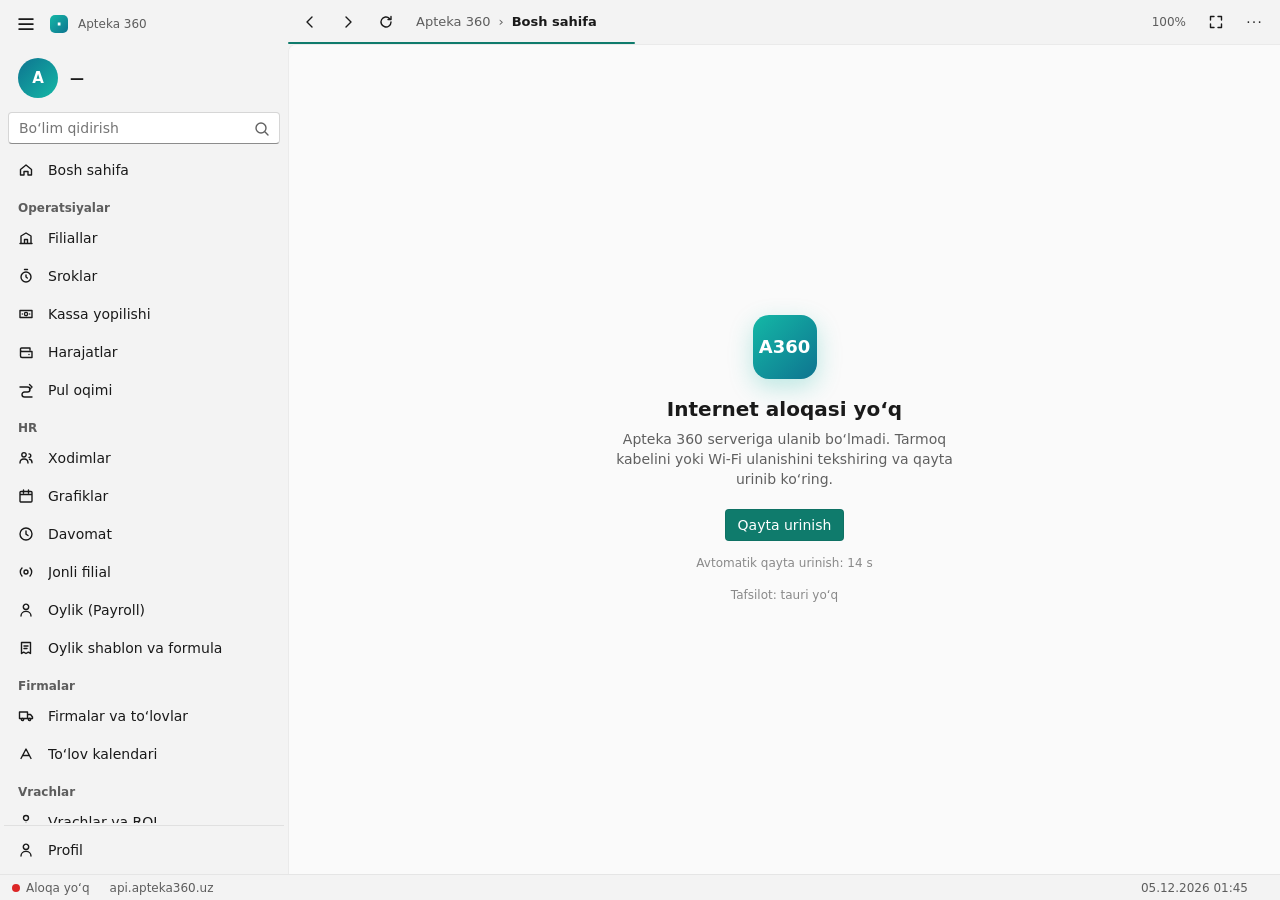
<file: ui/index.html>
<!doctype html>
<html lang="uz">
<head>
<meta charset="utf-8">
<meta name="viewport" content="width=device-width, initial-scale=1">
<title>Apteka 360</title>
<link rel="stylesheet" href="app.css">
<script>window.addEventListener('error',function(e){try{window.__TAURI__.core.invoke('debug_log',{msg:'JS error: '+e.message+' '+(e.filename||'').split('/').pop()+':'+e.lineno});}catch(x){}var t=document.getElementById('ov-loading-t');if(t)t.textContent='Ichki xato: '+(e.message||e)+' ('+(e.filename||'').split('/').pop()+':'+e.lineno+')';});
window.addEventListener('unhandledrejection',function(e){var t=document.getElementById('ov-loading-t');if(t&&!window.Apteka_started)t.textContent='Ichki xato: '+(e.reason&&(e.reason.message||e.reason.error)||e.reason);});</script>
</head>
<body class="bare loading">

<nav>
  <div class="nav-top">
    <button class="burger" id="burger" title="Navigatsiya (Ctrl+B)"></button>
    <div class="app-title"><span class="logo"></span><span>Apteka 360</span></div>
  </div>
  <button class="acct" id="acct" title="Hisob">
    <span class="avatar" id="acct-av">A</span>
    <span class="who"><div class="nm" id="acct-name">—</div><div class="rl" id="acct-role"></div></span>
  </button>
  <div class="nav-search"><input class="tb" id="nav-q" placeholder="Bo‘lim qidirish" spellcheck="false"><span id="nav-q-i"></span></div>
  <div class="nav-scroll" id="navlist"></div>
  <div class="nav-footer" id="navfoot"></div>
</nav>

<div id="cmd">
  <button class="cmd-btn" id="back" title="Orqaga (Alt+←)"></button>
  <button class="cmd-btn" id="fwd" title="Oldinga (Alt+→)"></button>
  <button class="cmd-btn" id="reload" title="Yangilash (F5)"></button>
  <div class="crumb"><span id="crumb-group">Apteka 360</span><span>›</span><b id="crumb-page">Bosh sahifa</b></div>
  <div class="spacer"></div>
  <button class="pill-btn" id="zoom" title="Masshtab (Ctrl+0 — asl)">100%</button>
  <button class="cmd-btn" id="fs" title="To‘liq ekran (F11)"></button>
  <button class="cmd-btn" id="more" title="Boshqa"></button>
  <div id="progress"></div>
</div>

<div id="content">
  <div id="view"></div>

  <div class="overlay show" id="ov-loading"><div class="inner"><div class="app-mark">A360</div><h2>Apteka 360</h2><p id="ov-loading-t">Serverga ulanmoqda…</p><div class="ring"></div></div></div>

  <div class="overlay" id="ov-offline"><div class="inner"><div class="app-mark">A360</div><h2>Internet aloqasi yo‘q</h2>
    <p>Apteka 360 serveriga ulanib bo‘lmadi. Tarmoq kabelini yoki Wi‑Fi ulanishini tekshiring va qayta urinib ko‘ring.</p>
    <button class="btn accent" id="retry" style="margin-top:20px">Qayta urinish</button><div class="small" id="countdown"></div><div class="small" id="err"></div></div></div>

  <div class="overlay" id="ov-login"><div class="inner"><div class="login-box" id="login-box">
    <div class="login-head"><div class="app-mark">A360</div><div><h1>Apteka 360</h1><div class="sub">Dorixona tarmog‘i boshqaruv tizimi</div></div></div>

    <div class="step show" id="s-creds">
      <p class="note">Hisobingizga kirish uchun telefon raqam yoki e-pochta va parolni kiriting.</p>
      <div class="field"><label for="f-login">Telefon yoki e-pochta</label><input class="tb" id="f-login" autocomplete="username" spellcheck="false" placeholder="+998 90 123 45 67"></div>
      <div class="field"><label for="f-pass">Parol</label><input class="tb" id="f-pass" type="password" autocomplete="current-password"></div>
      <div class="row"><label class="chk"><input type="checkbox" id="f-remember" checked> Bu kompyuterni eslab qolish</label><a class="link" id="a-forgot">Parolni unutdingizmi?</a></div>
      <div class="err" id="e-creds"></div>
      <button class="btn accent full" id="b-login">Kirish</button>
    </div>

    <div class="step" id="s-otp">
      <p class="note"><b>Tasdiqlash kodi.</b> Telegram yoki SMS orqali yuborilgan 6 xonali kodni kiriting.</p>
      <div class="field"><input class="tb otp" id="f-otp" inputmode="numeric" maxlength="6" autocomplete="one-time-code"></div>
      <div class="row"><a class="link" id="a-resend">Kodni qayta yuborish</a><a class="link" id="a-back1">Orqaga</a></div>
      <div class="err" id="e-otp"></div>
      <button class="btn accent full" id="b-otp">Tasdiqlash</button>
    </div>

    <div class="step" id="s-device">
      <p class="note"><b>Yangi qurilma.</b> Bu kompyuterdan birinchi marta kirilmoqda. Ma’lumotlarni tekshiring:</p>
      <div class="kvbox"><span>Qurilma</span><span id="d-device"></span><span>Joylashuv</span><span id="d-loc"></span><span>IP manzil</span><span id="d-ip"></span></div>
      <div class="err" id="e-device"></div>
      <button class="btn accent full" id="b-trust">Bu men — davom etish</button>
      <button class="btn full" id="b-block">Bu men emas — bloklash</button>
    </div>

    <div class="step" id="s-forgot">
      <p class="note"><b>Parolni tiklash.</b> Telefon raqam yoki e-pochtangizni kiriting — tiklash kodi Telegram/SMS orqali keladi.</p>
      <div class="field"><label for="f-flogin">Telefon yoki e-pochta</label><input class="tb" id="f-flogin" spellcheck="false"></div>
      <div class="err" id="e-forgot"></div>
      <button class="btn accent full" id="b-forgot">Kod yuborish</button>
      <div class="login-foot"><a class="link" id="a-back2">Kirishga qaytish</a></div>
    </div>

    <div class="step" id="s-reset">
      <p class="note"><b>Yangi parol.</b> Kelgan kodni va yangi parolni kiriting. Hisobning barcha sessiyalari yakunlanadi.</p>
      <div class="field"><label for="f-rcode">Tiklash kodi</label><input class="tb" id="f-rcode" inputmode="numeric" maxlength="6"></div>
      <div class="field"><label for="f-pw1">Yangi parol</label><input class="tb" id="f-pw1" type="password" autocomplete="new-password"></div>
      <div class="field"><label for="f-pw2">Yangi parol (takror)</label><input class="tb" id="f-pw2" type="password" autocomplete="new-password"></div>
      <div class="row"><a class="link" id="a-resend2">Kodni qayta yuborish</a><a class="link" id="a-back3">Orqaga</a></div>
      <div class="err" id="e-reset"></div>
      <button class="btn accent full" id="b-reset">Parolni o‘zgartirish</button>
    </div>
  </div><div class="login-foot" id="login-foot">Apteka 360 Desktop</div></div></div>
</div>

<div id="status">
  <span><span class="dot" id="st-dot"></span><span id="st-conn">Ulanmoqda…</span></span>
  <span id="st-server">api.apteka360.uz</span>
  <span id="st-sync"></span>
  <span class="right"><span id="st-host"></span><span id="st-clock"></span><span id="st-ver"></span></span>
</div>

<div class="dlg-back" id="dlg-back"><div class="dlg" id="dlg"></div></div>
<div id="toasts"></div>

<script src="vendor/hls.light.min.js"></script>
<script src="app.js"></script>
<script src="screens.js"></script>
<script src="screens/finance.js"></script>
<script src="screens/hr.js"></script>
<script src="screens/control.js"></script>
<script src="screens/system.js"></script>
<script src="screens/supply.js"></script>
<script>Apteka.start();</script>
</body>
</html>
</file>
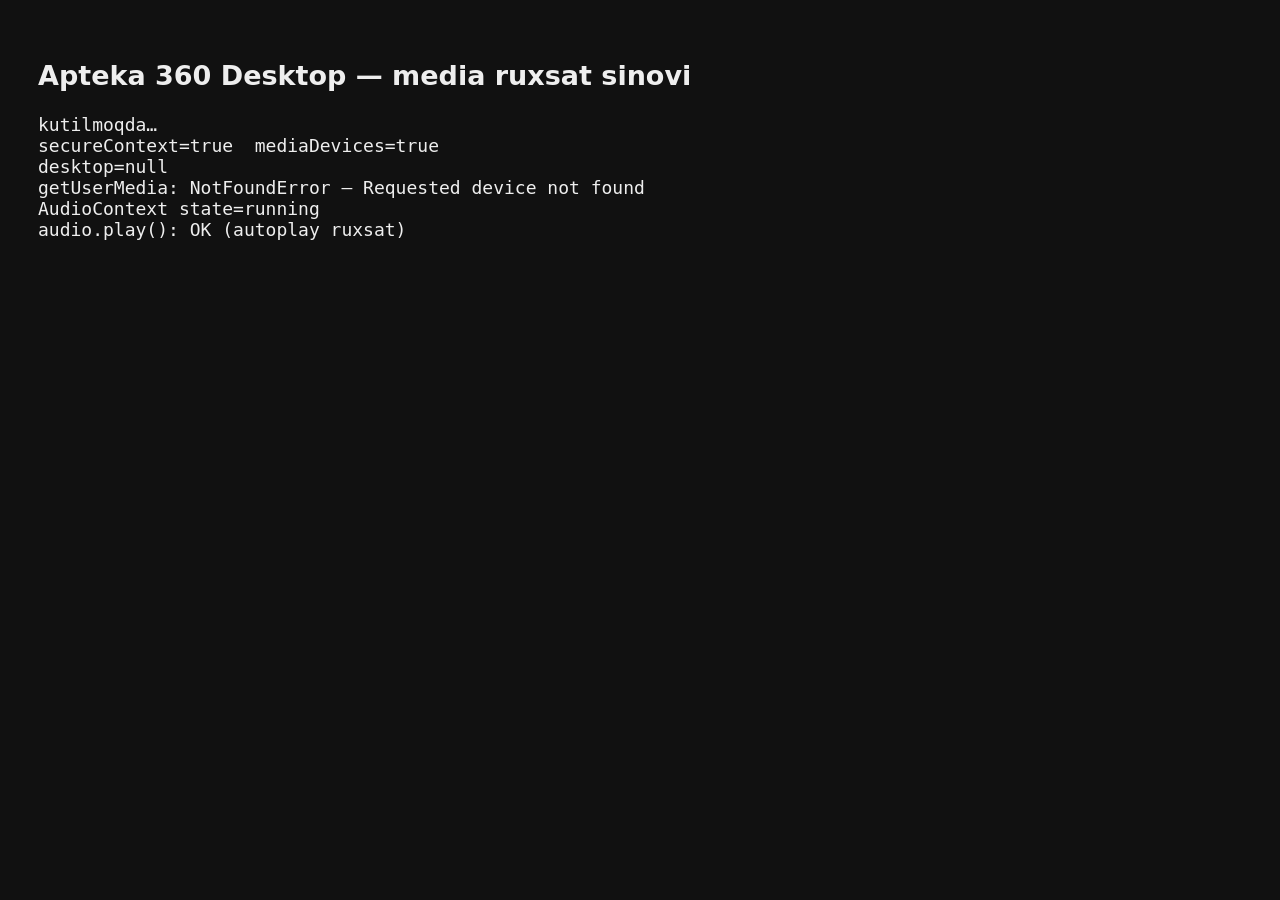
<file: docs/test/media-test.html>
<!doctype html><html lang="uz"><meta charset="utf-8"><title>Media test</title>
<body style="font:18px system-ui;background:#111;color:#eee;padding:30px">
<h2>Apteka 360 Desktop — media ruxsat sinovi</h2>
<pre id="out">kutilmoqda…</pre>
<audio id="a" autoplay loop></audio>
<script>
const out=document.getElementById('out'); const log=m=>{out.textContent+='\n'+m;};
log('secureContext='+window.isSecureContext+'  mediaDevices='+!!navigator.mediaDevices);
log('desktop='+JSON.stringify(window.__APTEKA_DESKTOP__||null));
(async()=>{
  try{ const s=await navigator.mediaDevices.getUserMedia({audio:true}); log('getUserMedia: OK tracks='+s.getAudioTracks().length); }
  catch(e){ log('getUserMedia: '+e.name+' — '+e.message); }
  try{ const c=new AudioContext(); const o=c.createOscillator(); o.connect(c.destination); o.start(); await new Promise(r=>setTimeout(r,300)); log('AudioContext state='+c.state); }
  catch(e){ log('AudioContext: '+e.name); }
  try{ const a=document.getElementById('a'); a.src='[data-uri]'; await a.play(); log('audio.play(): OK (autoplay ruxsat)'); }
  catch(e){ log('audio.play(): '+e.name+' — '+e.message); }
})();
</script></body></html>
</file>
<file: ui/app.css>
/* Apteka 360 Desktop — Fluent Design (Windows 11) uslubidagi native qobiq */
:root {
  --font: "Segoe UI Variable Text", "Segoe UI Variable", "Segoe UI", system-ui, -apple-system, Roboto, "Noto Sans", Arial, sans-serif;
  --font-display: "Segoe UI Variable Display", "Segoe UI Variable", "Segoe UI", system-ui, sans-serif;
  --accent: #0f7b6c; --accent-hover: #0c6a5d; --accent-pressed: #0a5a4f; --accent-soft: rgba(15,123,108,.10); --on-accent: #fff;
  --bg: #f3f3f3; --layer: #ffffff; --layer-alt: #f9f9f9; --layer-sub: #fafafa;
  --stroke: rgba(0,0,0,.0578); --stroke-card: rgba(0,0,0,.0803); --stroke-strong: rgba(0,0,0,.1622); --divider: rgba(0,0,0,.0803);
  --text: #1a1a1a; --text-2: rgba(0,0,0,.62); --text-3: rgba(0,0,0,.45); --text-dis: rgba(0,0,0,.36);
  --hover: rgba(0,0,0,.0373); --pressed: rgba(0,0,0,.0241); --selected: rgba(0,0,0,.0605);
  --ok: #0f7b0f; --ok-bg: #dff6dd; --warn: #9d5d00; --warn-bg: #fff4ce; --crit: #c42b1c; --crit-bg: #fde7e9; --info: #005fb8; --info-bg: #e5f1fb;
  --shadow-card: 0 1px 2px rgba(0,0,0,.04);
  --shadow-flyout: 0 8px 16px rgba(0,0,0,.14);
  --shadow-dialog: 0 32px 64px rgba(0,0,0,.19), 0 2px 21px rgba(0,0,0,.15);
  --nav-w: 288px; --nav-compact: 48px; --cmd-h: 44px; --status-h: 26px; --r: 4px; --r-card: 8px;
  color-scheme: light;
}
@media (prefers-color-scheme: dark) {
  :root {
    --bg: #202020; --layer: #2b2b2b; --layer-alt: #323232; --layer-sub: #272727;
    --stroke: rgba(255,255,255,.0605); --stroke-card: rgba(255,255,255,.0698); --stroke-strong: rgba(255,255,255,.1395); --divider: rgba(255,255,255,.0837);
    --text: #ffffff; --text-2: rgba(255,255,255,.786); --text-3: rgba(255,255,255,.545); --text-dis: rgba(255,255,255,.3628);
    --hover: rgba(255,255,255,.0605); --pressed: rgba(255,255,255,.0419); --selected: rgba(255,255,255,.0698);
    --accent: #4cc2b0; --accent-hover: #5fcfbe; --accent-pressed: #3fae9d; --accent-soft: rgba(76,194,176,.14); --on-accent: #0b1f1c;
    --ok: #6ccb5f; --ok-bg: #393d1b; --warn: #fce100; --warn-bg: #433519; --crit: #ff99a4; --crit-bg: #442726; --info: #99ebff; --info-bg: #1f3a4d;
    --shadow-card: 0 1px 2px rgba(0,0,0,.2);
    --shadow-flyout: 0 8px 16px rgba(0,0,0,.26);
    color-scheme: dark;
  }
}

* { box-sizing: border-box; }
html, body { height: 100%; margin: 0; overflow: hidden; }
body {
  font: 14px/20px var(--font); color: var(--text); background: var(--bg);
  display: grid; grid-template-columns: var(--nav-w) minmax(0,1fr); grid-template-rows: var(--cmd-h) minmax(0,1fr) var(--status-h);
  grid-template-areas: "nav cmd" "nav content" "status status";
  -webkit-font-smoothing: antialiased; user-select: none; -webkit-user-select: none; cursor: default;
}
body.nav-compact { grid-template-columns: var(--nav-compact) minmax(0,1fr); }
body.bare { grid-template-columns: 0 minmax(0,1fr); grid-template-rows: 0 minmax(0,1fr) 0; }
body.bare > nav, body.bare #cmd, body.bare #status { display: none; }
input, textarea, select { user-select: text; -webkit-user-select: text; }
button { font: inherit; color: inherit; background: none; border: 0; padding: 0; cursor: default; }
svg.i { width: 16px; height: 16px; fill: none; stroke: currentColor; stroke-width: 1.4; stroke-linecap: round; stroke-linejoin: round; flex: none; }
svg.i.lg { width: 20px; height: 20px; }
::-webkit-scrollbar { width: 12px; height: 12px; }
::-webkit-scrollbar-thumb { background: transparent; border: 4px solid transparent; border-radius: 8px; background-clip: padding-box; }
*:hover::-webkit-scrollbar-thumb { background-color: var(--stroke-strong); }
::-webkit-scrollbar-track { background: transparent; }
:focus-visible { outline: 2px solid var(--text); outline-offset: 1px; border-radius: var(--r); }

/* ───────────── NavigationView ───────────── */
nav { grid-area: nav; display: flex; flex-direction: column; padding: 4px 4px 4px; overflow: hidden; background: var(--bg); min-width: 0; }
.nav-top { display: flex; align-items: center; gap: 4px; height: 40px; padding-left: 2px; }
.burger { width: 40px; height: 36px; border-radius: var(--r); display: grid; place-items: center; flex: none; }
.burger:hover, .nav-item:hover, .cmd-btn:hover, .acct:hover { background: var(--hover); }
.burger:active, .nav-item:active, .cmd-btn:active, .acct:active { background: var(--pressed); }
.app-title { display: flex; align-items: center; gap: 10px; white-space: nowrap; overflow: hidden; font-size: 12px; color: var(--text-2); }
.app-title .logo { width: 18px; height: 18px; border-radius: 5px; background: linear-gradient(135deg,#14b8a6,#0e7490); flex: none; position: relative; }
.app-title .logo::after { content: ""; position: absolute; inset: 4px 7.5px; background: #fff; border-radius: 1px; box-shadow: -3.5px 0 0 -0px #fff, 3.5px 0 0 0 #fff; clip-path: polygon(0 35%,100% 35%,100% 65%,0 65%); }
.acct { display: flex; align-items: center; gap: 12px; margin: 6px 4px 6px; padding: 8px 10px; border-radius: var(--r); width: calc(100% - 8px); text-align: left; overflow: hidden; }
.avatar { width: 40px; height: 40px; border-radius: 50%; background: linear-gradient(135deg,#0e7490,#14b8a6); color: #fff; display: grid; place-items: center; font: 600 15px var(--font); flex: none; }
.avatar.sm { width: 28px; height: 28px; font-size: 11px; }
.acct .who { min-width: 0; }
.acct .nm { font-weight: 600; white-space: nowrap; overflow: hidden; text-overflow: ellipsis; }
.acct .rl { font-size: 12px; color: var(--text-2); white-space: nowrap; overflow: hidden; text-overflow: ellipsis; }
.nav-search { margin: 0 4px 6px; position: relative; }
.nav-search input { width: 100%; }
.nav-search .i { position: absolute; right: 10px; top: 9px; color: var(--text-2); pointer-events: none; }
.nav-scroll { flex: 1; overflow-y: auto; overflow-x: hidden; padding-bottom: 4px; }
.nav-group { margin: 10px 0 2px; padding: 0 14px; font-size: 12px; color: var(--text-2); font-weight: 600; white-space: nowrap; overflow: hidden; height: 20px; }
.nav-item { display: flex; align-items: center; gap: 14px; height: 36px; margin: 2px 0; padding: 0 10px 0 14px; border-radius: var(--r); width: 100%; text-align: left; white-space: nowrap; overflow: hidden; position: relative; }
.nav-item.active { background: var(--selected); }
.nav-item.active::before { content: ""; position: absolute; left: 0; top: 9px; bottom: 9px; width: 3px; border-radius: 2px; background: var(--accent); }
.nav-item .lbl { overflow: hidden; text-overflow: ellipsis; flex: 1; }
.nav-item .badge { min-width: 18px; height: 16px; padding: 0 5px; border-radius: 8px; background: var(--accent); color: var(--on-accent); font-size: 11px; line-height: 16px; text-align: center; font-weight: 600; }
.nav-item .ext { color: var(--text-3); width: 12px; height: 12px; }
.nav-item.hidden { display: none; }
body.nav-compact .app-title, body.nav-compact .nav-group, body.nav-compact .nav-item .lbl, body.nav-compact .nav-item .ext, body.nav-compact .nav-item .badge, body.nav-compact .acct .who, body.nav-compact .nav-search { display: none; }
body.nav-compact .nav-item { padding: 0; justify-content: center; gap: 0; }
body.nav-compact .acct { padding: 6px 0; justify-content: center; margin: 6px 0; width: 100%; }
body.nav-compact .avatar { width: 30px; height: 30px; font-size: 12px; }
.nav-footer { border-top: 1px solid var(--divider); padding-top: 4px; margin-top: 2px; }

/* ───────────── Command bar ───────────── */
#cmd { grid-area: cmd; display: flex; align-items: center; gap: 2px; padding: 0 8px 0 4px; background: var(--bg); position: relative; min-width: 0; }
.cmd-btn { width: 36px; height: 34px; border-radius: var(--r); display: grid; place-items: center; }
.cmd-btn:disabled { color: var(--text-dis); background: none; }
.crumb { display: flex; align-items: center; gap: 8px; margin-left: 10px; white-space: nowrap; overflow: hidden; min-width: 0; color: var(--text-2); font-size: 13px; }
.crumb b { font-weight: 600; color: var(--text); }
.spacer { flex: 1; }
.pill-btn { font-size: 12px; color: var(--text-2); padding: 0 10px; height: 28px; border-radius: 14px; }
.pill-btn:hover { background: var(--hover); }
#progress { position: absolute; left: 0; right: 0; bottom: 0; height: 2px; overflow: hidden; display: none; }
#progress::after { content: ""; position: absolute; inset: 0; width: 35%; background: var(--accent); border-radius: 2px; animation: slide 1.1s ease-in-out infinite; }
@keyframes slide { 0% { transform: translateX(-100%); } 100% { transform: translateX(300%); } }
body.loading #progress { display: block; }

/* ───────────── Content area ───────────── */
#content { grid-area: content; position: relative; background: var(--layer-sub); border-top-left-radius: 8px; border-top: 1px solid var(--stroke); border-left: 1px solid var(--stroke); overflow: hidden; min-width: 0; }
body.bare #content { border-radius: 0; border: 0; background: var(--bg); }
#view { position: absolute; inset: 0; overflow-y: auto; overflow-x: hidden; }
.page { max-width: 1280px; margin: 0 auto; padding: 28px 40px 48px; }
.page.wide { max-width: none; }
.page-head { display: flex; align-items: flex-end; gap: 16px; margin-bottom: 20px; flex-wrap: wrap; }
.page-head h1 { font: 600 28px/36px var(--font-display); margin: 0; letter-spacing: -.2px; }
.page-head .sub { color: var(--text-2); margin-top: 2px; }
.page-head .tools { margin-left: auto; display: flex; gap: 8px; align-items: center; flex-wrap: wrap; }
.section-title { font: 600 14px/20px var(--font); margin: 24px 0 8px; }
.overlay { position: absolute; inset: 0; display: none; align-items: center; justify-content: center; text-align: center; background: var(--layer-sub); z-index: 5; }
.overlay.show { display: flex; }
.overlay .inner { max-width: 440px; padding: 32px; }
.overlay h2 { font: 600 20px/28px var(--font-display); margin: 16px 0 6px; }
.overlay p { color: var(--text-2); margin: 6px 0 0; }
.app-mark { width: 64px; height: 64px; border-radius: 16px; margin: 0 auto; background: linear-gradient(135deg,#14b8a6,#0e7490); color: #fff; display: grid; place-items: center; font: 700 18px var(--font); box-shadow: 0 8px 24px rgba(20,184,166,.28); }
.ring { width: 32px; height: 32px; margin: 20px auto 0; border-radius: 50%; border: 3px solid var(--stroke-strong); border-top-color: var(--accent); animation: rot .9s linear infinite; }
.ring.sm { width: 16px; height: 16px; border-width: 2px; margin: 0; display: inline-block; vertical-align: -3px; }
@keyframes rot { to { transform: rotate(360deg); } }
.small { font-size: 12px; color: var(--text-3); margin-top: 12px; }

/* ───────────── Controls ───────────── */
.btn { display: inline-flex; align-items: center; justify-content: center; gap: 8px; height: 32px; padding: 0 12px; min-width: 96px; border-radius: var(--r);
       background: var(--layer); color: var(--text); border: 1px solid var(--stroke-strong); border-bottom-color: var(--stroke-strong); font-size: 14px; white-space: nowrap; }
.btn:hover { background: var(--layer-alt); }
.btn:active { background: var(--layer-sub); color: var(--text-2); }
.btn.accent { background: var(--accent); color: var(--on-accent); border-color: rgba(0,0,0,.08); }
.btn.accent:hover { background: var(--accent-hover); }
.btn.accent:active { background: var(--accent-pressed); }
.btn.danger { color: var(--crit); }
.btn.subtle { background: transparent; border-color: transparent; min-width: 0; }
.btn.subtle:hover { background: var(--hover); }
.btn:disabled { opacity: .45; pointer-events: none; }
.btn.full { width: 100%; }
.tb { width: 100%; height: 32px; padding: 0 10px; font: inherit; color: var(--text); background: var(--layer); border: 1px solid var(--stroke-strong); border-bottom-color: var(--text-3); border-radius: var(--r); outline: none; }
.tb:hover { background: var(--layer-alt); }
.tb:focus { background: var(--layer); border-bottom: 2px solid var(--accent); padding-bottom: 1px; }
@media (prefers-color-scheme: dark) { .tb { background: rgba(255,255,255,.06); } .tb:focus { background: #1f1f1f; } }
select.tb { padding-right: 28px; appearance: none; -webkit-appearance: none;
  background-image: url("data:image/svg+xml,%3Csvg xmlns='http://www.w3.org/2000/svg' width='12' height='12' fill='none' stroke='%23888' stroke-width='1.4'%3E%3Cpath d='M3 4.5l3 3 3-3'/%3E%3C/svg%3E"); background-repeat: no-repeat; background-position: right 10px center; }
.tb.num { text-align: right; font-variant-numeric: tabular-nums; }
.field { margin-top: 14px; }
.field > label { display: block; font-size: 14px; margin-bottom: 6px; }
.field .hint { font-size: 12px; color: var(--text-2); margin-top: 4px; }
.chk { display: inline-flex; align-items: center; gap: 8px; }
.chk input { width: 18px; height: 18px; accent-color: var(--accent); margin: 0; }
a.link, .link { color: var(--accent); text-decoration: none; cursor: default; }
a.link:hover, .link:hover { text-decoration: underline; }
.seg { display: inline-flex; background: var(--layer); border: 1px solid var(--stroke-strong); border-radius: var(--r); padding: 2px; gap: 2px; }
.seg button { height: 26px; padding: 0 12px; border-radius: 3px; font-size: 13px; color: var(--text-2); }
.seg button:hover { background: var(--hover); }
.seg button.on { background: var(--accent-soft); color: var(--accent); font-weight: 600; }

/* ───────────── Cards / KPIs ───────────── */
.card { background: var(--layer); border: 1px solid var(--stroke-card); border-radius: var(--r-card); box-shadow: var(--shadow-card); }
.card.pad { padding: 16px 20px; }
.card-h { display: flex; align-items: center; gap: 10px; padding: 14px 20px 6px; }
.card-h h3 { margin: 0; font: 600 14px/20px var(--font); }
.card-h .more { margin-left: auto; font-size: 13px; }
.grid { display: grid; gap: 12px; }
.g4 { grid-template-columns: repeat(4, minmax(0,1fr)); }
.g3 { grid-template-columns: repeat(3, minmax(0,1fr)); }
.g2 { grid-template-columns: repeat(2, minmax(0,1fr)); }
.g21 { grid-template-columns: minmax(0,2fr) minmax(0,1fr); }
.gauto { grid-template-columns: repeat(auto-fill, minmax(190px, 1fr)); }
@media (max-width: 1200px) { .g4 { grid-template-columns: repeat(2, minmax(0,1fr)); } .g21 { grid-template-columns: 1fr; } }
.kpi { padding: 14px 18px 12px; min-height: 112px; display: flex; flex-direction: column; }
.kpi .lbl { color: var(--text-2); font-size: 13px; display: flex; align-items: center; gap: 6px; }
.kpi .val { font: 600 24px/32px var(--font-display); margin-top: 4px; font-variant-numeric: tabular-nums; white-space: nowrap; }
.kpi .val small { font: 400 13px var(--font); color: var(--text-2); margin-left: 4px; }
.kpi .foot { display: flex; align-items: center; gap: 8px; margin-top: auto; padding-top: 8px; font-size: 12px; color: var(--text-3); min-width: 0; }
.kpi .foot > span:not(.delta) { white-space: nowrap; overflow: hidden; text-overflow: ellipsis; min-width: 0; }
.kpi .spark { margin-left: auto; width: 80px; height: 24px; flex: none; }
.delta { font-size: 12px; font-weight: 600; padding: 0 6px; border-radius: 10px; height: 18px; line-height: 18px; }
.delta.up { color: var(--ok); background: var(--ok-bg); }
.delta.down { color: var(--crit); background: var(--crit-bg); }
.delta.flat { color: var(--text-2); background: var(--selected); }
.src { font-size: 10px; letter-spacing: .4px; text-transform: uppercase; color: var(--text-3); border: 1px solid var(--stroke-strong); border-radius: 3px; padding: 0 4px; line-height: 14px; }

/* ───────────── InfoBar ───────────── */
.infobar { display: flex; align-items: flex-start; gap: 12px; padding: 12px 16px; border-radius: var(--r); border: 1px solid var(--stroke); margin-bottom: 12px; font-size: 14px; }
.infobar .i { margin-top: 2px; width: 16px; height: 16px; }
.infobar b { font-weight: 600; margin-right: 6px; }
.infobar .act { margin-left: auto; white-space: nowrap; }
.infobar.info { background: var(--info-bg); } .infobar.info .i { color: var(--info); }
.infobar.warn { background: var(--warn-bg); } .infobar.warn .i { color: var(--warn); }
.infobar.crit { background: var(--crit-bg); } .infobar.crit .i { color: var(--crit); }
.infobar.ok { background: var(--ok-bg); } .infobar.ok .i { color: var(--ok); }

/* ───────────── List / DataGrid ───────────── */
.dg { width: 100%; border-collapse: separate; border-spacing: 0; font-size: 13px; }
.dg th { text-align: left; font-weight: 400; color: var(--text-2); font-size: 12px; padding: 8px 12px; border-bottom: 1px solid var(--divider); white-space: nowrap; position: sticky; top: 0; background: var(--layer); z-index: 1; }
.dg td { padding: 0 12px; height: 44px; border-bottom: 1px solid var(--stroke); white-space: nowrap; overflow: hidden; text-overflow: ellipsis; max-width: 320px; }
.dg td.clip { max-width: 220px; }
.dg.fixed { table-layout: fixed; }
.dg tr:last-child td { border-bottom: 0; }
.dg tbody tr:hover td { background: var(--hover); }
.dg tbody tr.sel td { background: var(--selected); }
.dg tbody tr.click { cursor: default; }
.dg .r { text-align: right; font-variant-numeric: tabular-nums; }
.dg .who { display: flex; align-items: center; gap: 10px; }
.dg .muted { color: var(--text-2); }
.table-wrap { overflow: auto; border-radius: var(--r-card); }
.pill { display: inline-flex; align-items: center; gap: 6px; height: 20px; padding: 0 8px; border-radius: 10px; font-size: 12px; font-weight: 600; white-space: nowrap; }
.pill.ok { color: var(--ok); background: var(--ok-bg); } .pill.warn { color: var(--warn); background: var(--warn-bg); }
.pill.crit { color: var(--crit); background: var(--crit-bg); } .pill.info { color: var(--info); background: var(--info-bg); }
.pill.mute { color: var(--text-2); background: var(--selected); }
.dot { width: 8px; height: 8px; border-radius: 50%; display: inline-block; flex: none; background: var(--text-3); }
.dot.ok { background: #16a34a; } .dot.warn { background: #d97706; } .dot.crit { background: #dc2626; }
.bar { height: 4px; border-radius: 2px; background: var(--selected); overflow: hidden; min-width: 60px; }
.bar > i { display: block; height: 100%; background: var(--accent); border-radius: 2px; }
.bar.warn > i { background: #d97706; } .bar.crit > i { background: #dc2626; }
.list-item { display: flex; align-items: flex-start; gap: 12px; padding: 12px 20px; border-top: 1px solid var(--stroke); }
.list-item:first-child { border-top: 0; }
.list-item:hover { background: var(--hover); }
.list-item .t { font-weight: 600; }
.list-item .s { color: var(--text-2); font-size: 13px; }
.list-item .meta { margin-left: auto; text-align: right; font-size: 12px; color: var(--text-3); white-space: nowrap; }
.empty { padding: 40px 20px; text-align: center; color: var(--text-2); }
.empty .i { width: 32px; height: 32px; color: var(--text-3); margin-bottom: 8px; }

/* Master / detail */
.md { display: grid; grid-template-columns: minmax(300px, 380px) minmax(0,1fr); gap: 12px; align-items: start; }
.md .master { max-height: calc(100vh - 210px); overflow-y: auto; padding: 4px; }
.md-item { display: flex; gap: 12px; align-items: center; padding: 10px 12px; border-radius: var(--r); position: relative; }
.md-item:hover { background: var(--hover); }
.md-item.sel { background: var(--selected); }
.md-item.sel::before { content: ""; position: absolute; left: 0; top: 12px; bottom: 12px; width: 3px; border-radius: 2px; background: var(--accent); }
.md-item .t { font-weight: 600; white-space: nowrap; overflow: hidden; text-overflow: ellipsis; }
.md-item .s { font-size: 12px; color: var(--text-2); white-space: nowrap; overflow: hidden; text-overflow: ellipsis; }
.md-item .body { min-width: 0; flex: 1; }
.md-item .end { text-align: right; font-size: 12px; color: var(--text-2); white-space: nowrap; }
.kv { display: grid; grid-template-columns: 160px minmax(0,1fr); gap: 0; }
.kv > div { padding: 10px 0; border-bottom: 1px solid var(--stroke); }
.kv > div:nth-child(odd) { color: var(--text-2); }
.kv > div:nth-last-child(-n+2) { border-bottom: 0; }
.timeline { margin: 0; padding: 0; list-style: none; }
.timeline li { position: relative; padding: 0 0 12px 18px; font-size: 13px; color: var(--text-2); }
.timeline li::before { content: ""; position: absolute; left: 3px; top: 7px; width: 7px; height: 7px; border-radius: 50%; background: var(--accent); }
.timeline li::after { content: ""; position: absolute; left: 6px; top: 16px; bottom: 0; width: 1px; background: var(--divider); }
.timeline li:last-child::after { display: none; }

/* Camera */
.cam-grid { display: grid; grid-template-columns: repeat(auto-fill, minmax(240px, 1fr)); gap: 12px; }
.cam { overflow: hidden; }
.cam .thumb { aspect-ratio: 16/9; background: #111 linear-gradient(135deg,#1b1b1b,#0d0d0d); display: grid; place-items: center; color: rgba(255,255,255,.4); position: relative; }
.cam .thumb .i { width: 32px; height: 32px; }
.cam .thumb .st { position: absolute; left: 8px; top: 8px; }
.cam .meta { padding: 10px 12px; }
.cam .meta .t { font-weight: 600; white-space: nowrap; overflow: hidden; text-overflow: ellipsis; }
.cam .meta .s { font-size: 12px; color: var(--text-2); white-space: nowrap; overflow: hidden; text-overflow: ellipsis; }
.cam:hover { border-color: var(--stroke-strong); }
.viewer { background: #000; border-radius: var(--r-card); overflow: hidden; position: relative; aspect-ratio: 16/9; }
.viewer video { position: absolute; inset: 0; width: 100%; height: 100%; object-fit: contain; background: #000; }
.viewer .msg { position: absolute; inset: 0; display: grid; place-items: center; color: rgba(255,255,255,.75); text-align: center; padding: 20px; font-size: 14px; }
.viewer .live { position: absolute; left: 12px; top: 12px; background: rgba(196,43,28,.9); color: #fff; font-size: 11px; font-weight: 700; letter-spacing: .5px; padding: 2px 8px; border-radius: 3px; }
.viewer-bar { display: flex; gap: 8px; align-items: center; padding: 12px 0 0; flex-wrap: wrap; }
.talk { user-select: none; touch-action: none; }
.talk.on { background: #c42b1c !important; color: #fff !important; border-color: #c42b1c !important; }

/* Cash */
.cash-row { display: grid; grid-template-columns: 160px minmax(0,1fr) 150px 150px; gap: 12px; align-items: center; padding: 8px 0; border-bottom: 1px solid var(--stroke); }
.cash-row:last-child { border-bottom: 0; }
.cash-row .lbl { font-weight: 600; }
.cash-row .fom { text-align: right; color: var(--text-2); font-variant-numeric: tabular-nums; }
.cash-row .diff { text-align: right; font-variant-numeric: tabular-nums; font-weight: 600; }
.diff.ok { color: var(--ok); } .diff.bad { color: var(--crit); }
.total-row { display: flex; justify-content: space-between; padding: 12px 0 0; font-weight: 600; font-size: 15px; }

/* ───────────── ContentDialog ───────────── */
.dlg-back { position: fixed; inset: 0; background: rgba(0,0,0,.3); display: none; align-items: center; justify-content: center; z-index: 50; }
.dlg-back.show { display: flex; }
.dlg { width: 448px; max-width: calc(100vw - 48px); background: var(--layer); border: 1px solid var(--stroke-strong); border-radius: var(--r-card); box-shadow: var(--shadow-dialog); overflow: hidden; animation: pop .16s ease-out; }
@keyframes pop { from { transform: scale(1.05); opacity: 0; } to { transform: none; opacity: 1; } }
.dlg .body { padding: 24px; }
.dlg h2 { font: 600 20px/28px var(--font-display); margin: 0 0 12px; }
.dlg .foot { display: flex; gap: 8px; justify-content: flex-end; padding: 20px 24px; background: var(--layer-sub); border-top: 1px solid var(--stroke); }
.dlg .foot .btn { flex: 1; }
textarea.tb { height: 80px; padding: 8px 10px; resize: vertical; }

/* ───────────── Toast ───────────── */
#toasts { position: fixed; right: 16px; bottom: calc(var(--status-h) + 16px); display: flex; flex-direction: column; gap: 8px; z-index: 60; }
.toast { min-width: 320px; max-width: 420px; background: var(--layer); border: 1px solid var(--stroke-strong); border-radius: var(--r-card); box-shadow: var(--shadow-flyout); padding: 12px 16px; display: flex; gap: 12px; align-items: flex-start; animation: up .2s ease-out; }
@keyframes up { from { transform: translateY(12px); opacity: 0; } to { transform: none; opacity: 1; } }
.toast .i { margin-top: 2px; }
.toast.ok .i { color: var(--ok); } .toast.crit .i { color: var(--crit); } .toast.info .i { color: var(--info); }
.toast b { display: block; font-weight: 600; }

/* ───────────── Status bar ───────────── */
#status { grid-area: status; display: flex; align-items: center; gap: 20px; padding: 0 12px; font-size: 12px; color: var(--text-2); background: var(--bg); border-top: 1px solid var(--stroke); white-space: nowrap; overflow: hidden; }
#status .right { margin-left: auto; display: flex; gap: 20px; }
#status .dot { margin-right: 6px; vertical-align: 0; }

/* ───────────── Native login ───────────── */
#ov-login { background: var(--bg); }
#ov-login .inner { max-width: 460px; width: 100%; text-align: left; padding: 0 24px; }
.login-box { background: var(--layer); border: 1px solid var(--stroke-card); border-radius: var(--r-card); padding: 32px 32px 28px; box-shadow: 0 8px 24px rgba(0,0,0,.08); }
.login-head { display: flex; align-items: center; gap: 14px; margin-bottom: 20px; }
.login-head .app-mark { width: 44px; height: 44px; border-radius: 11px; font-size: 13px; margin: 0; box-shadow: none; }
.login-head h1 { font: 600 20px/26px var(--font-display); margin: 0; }
.login-head .sub { font-size: 12px; color: var(--text-2); }
.login-box .tb.otp { font-size: 24px; letter-spacing: .45em; text-align: center; height: 48px; }
.login-box .row { display: flex; align-items: center; justify-content: space-between; margin-top: 14px; font-size: 13px; white-space: nowrap; gap: 12px; }
.login-box .btn.full { margin-top: 20px; height: 36px; }
.login-box .btn.full + .btn.full { margin-top: 8px; }
.err { color: var(--crit); font-size: 13px; margin-top: 10px; min-height: 18px; }
.note { font-size: 14px; color: var(--text-2); margin: 0 0 4px; }
.note b { color: var(--text); }
.login-foot { text-align: center; font-size: 12px; color: var(--text-3); margin-top: 16px; }
.step { display: none; } .step.show { display: block; }
.kvbox { display: grid; grid-template-columns: 110px 1fr; gap: 6px 12px; font-size: 13px; margin-top: 12px; padding: 12px; background: var(--layer-sub); border: 1px solid var(--stroke); border-radius: var(--r); }
.kvbox span:nth-child(odd) { color: var(--text-2); }
.login-box.busy { pointer-events: none; }
.login-box.busy .btn.accent { opacity: .7; }

/* Pivot (tablar) */
.pivot { display: flex; gap: 4px; border-bottom: 1px solid var(--divider); margin-bottom: 16px; flex-wrap: wrap; }
.pivot button { height: 40px; padding: 0 12px; position: relative; color: var(--text-2); font-size: 14px; }
.pivot button:hover { color: var(--text); }
.pivot button.on { color: var(--text); font-weight: 600; }
.pivot button.on::after { content: ""; position: absolute; left: 12px; right: 12px; bottom: -1px; height: 3px; border-radius: 2px; background: var(--accent); }
.form-grid { display: grid; grid-template-columns: repeat(2, minmax(0,1fr)); gap: 0 16px; }
.toolbar { display: flex; gap: 8px; align-items: center; flex-wrap: wrap; margin-bottom: 12px; }
.mono { font-family: Consolas, "Cascadia Mono", ui-monospace, monospace; font-size: 12px; }
.secret { font-family: Consolas, ui-monospace, monospace; padding: 8px 10px; background: var(--layer-sub); border: 1px solid var(--stroke); border-radius: var(--r); user-select: text; word-break: break-all; }
.grid-cells td.cell { text-align: center; cursor: default; }
.switch { position: relative; width: 40px; height: 20px; border-radius: 10px; border: 1px solid var(--text-2); background: transparent; flex: none; }
.switch::after { content: ""; position: absolute; left: 4px; top: 4px; width: 10px; height: 10px; border-radius: 50%; background: var(--text-2); transition: left .12s; }
.switch.on { background: var(--accent); border-color: var(--accent); }
.switch.on::after { left: 24px; background: var(--on-accent); }

.tb.bad { border-bottom-color: var(--crit); }
</file>
